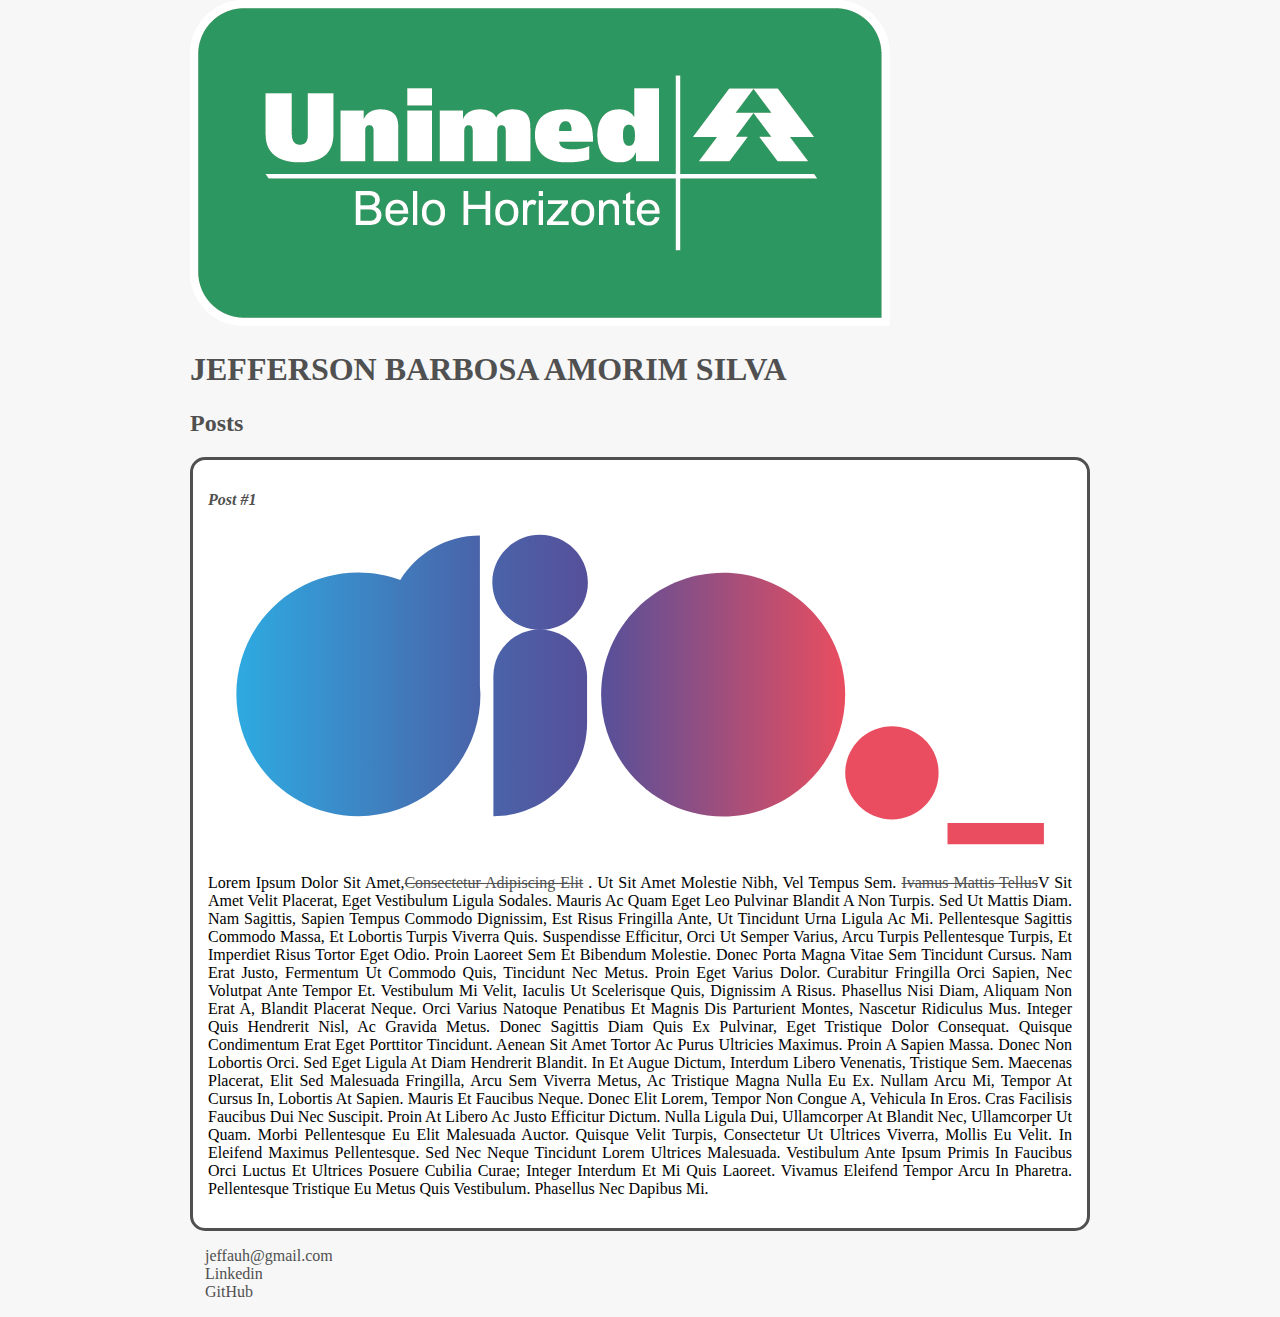
<file: Modulo 2 - Fundamentos Web com HTML e CSS/index.html>
<!DOCTYPE html>
<html>
    <head>
        <meta charset="utf-8">
        <title>Jefferson Barbosa Amorim Silva</title>
        <link rel="stylesheet" href="./css/style.css">
    </head>
    <body>
        <header>
            <img src="images\Logo_Unimed.png" alt="Logo da UnimedBH">
            <h1 id="title">Jefferson Barbosa Amorim Silva</h1>
        </header>
        <section>
            <header>
                <h2 class="subtitle">Posts</h2>
            </header>
            <article class="post">
                <header>
                    <h3 class="post_title">Post #1</h3>
                    <img src="images\logo_dio.svg" alt="Logo da DIO", class="post_img">
                </header>
            <p class="post_content">
            Lorem ipsum dolor sit amet,<a href="https://www.linkedin.com/in/jefferson-silva-78621197/",target="_blank">consectetur adipiscing elit</a> . Ut sit amet molestie nibh, vel tempus sem. <a href="mailto:jeffauh@gmail.com">ivamus mattis tellus</a>V sit amet velit placerat, eget vestibulum ligula sodales. Mauris ac quam eget leo pulvinar blandit a non turpis. Sed ut mattis diam. Nam sagittis, sapien tempus commodo dignissim, est risus fringilla ante, ut tincidunt urna ligula ac mi. Pellentesque sagittis commodo massa, et lobortis turpis viverra quis. Suspendisse efficitur, orci ut semper varius, arcu turpis pellentesque turpis, et imperdiet risus tortor eget odio. Proin laoreet sem et bibendum molestie. Donec porta magna vitae sem tincidunt cursus. Nam erat justo, fermentum ut commodo quis, tincidunt nec metus. Proin eget varius dolor. Curabitur fringilla orci sapien, nec volutpat ante tempor et. Vestibulum mi velit, iaculis ut scelerisque quis, dignissim a risus. Phasellus nisi diam, aliquam non erat a, blandit placerat neque.
            Orci varius natoque penatibus et magnis dis parturient montes, nascetur ridiculus mus. Integer quis hendrerit nisl, ac gravida metus. Donec sagittis diam quis ex pulvinar, eget tristique dolor consequat. Quisque condimentum erat eget porttitor tincidunt. Aenean sit amet tortor ac purus ultricies maximus. Proin a sapien massa. Donec non lobortis orci. Sed eget ligula at diam hendrerit blandit. In et augue dictum, interdum libero venenatis, tristique sem. Maecenas placerat, elit sed malesuada fringilla, arcu sem viverra metus, ac tristique magna nulla eu ex. Nullam arcu mi, tempor at cursus in, lobortis at sapien. Mauris et faucibus neque. Donec elit lorem, tempor non congue a, vehicula in eros.
            Cras facilisis faucibus dui nec suscipit. Proin at libero ac justo efficitur dictum. Nulla ligula dui, ullamcorper at blandit nec, ullamcorper ut quam. Morbi pellentesque eu elit malesuada auctor. Quisque velit turpis, consectetur ut ultrices viverra, mollis eu velit. In eleifend maximus pellentesque. Sed nec neque tincidunt lorem ultrices malesuada. Vestibulum ante ipsum primis in faucibus orci luctus et ultrices posuere cubilia curae; Integer interdum et mi quis laoreet. Vivamus eleifend tempor arcu in pharetra. Pellentesque tristique eu metus quis vestibulum. Phasellus nec dapibus mi.
            </p>
            </article>
        </section>
        <footer>
            <ul class="contact_list">
                <li>
                    <a href="mailto:jeffauh@gmail.com",target="_blank">jeffauh@gmail.com</a>
                </li>
                <li>
                    <a href="https://www.linkedin.com/in/jefferson-silva-78621197/",target="_blank">Linkedin</a>
                </li>
                <li>
                    <a href="https://github.com/jeffinish",target="_blank">GitHub</a>
                </li>
            </ul>
        </footer>
    </body>
</html>
</file>
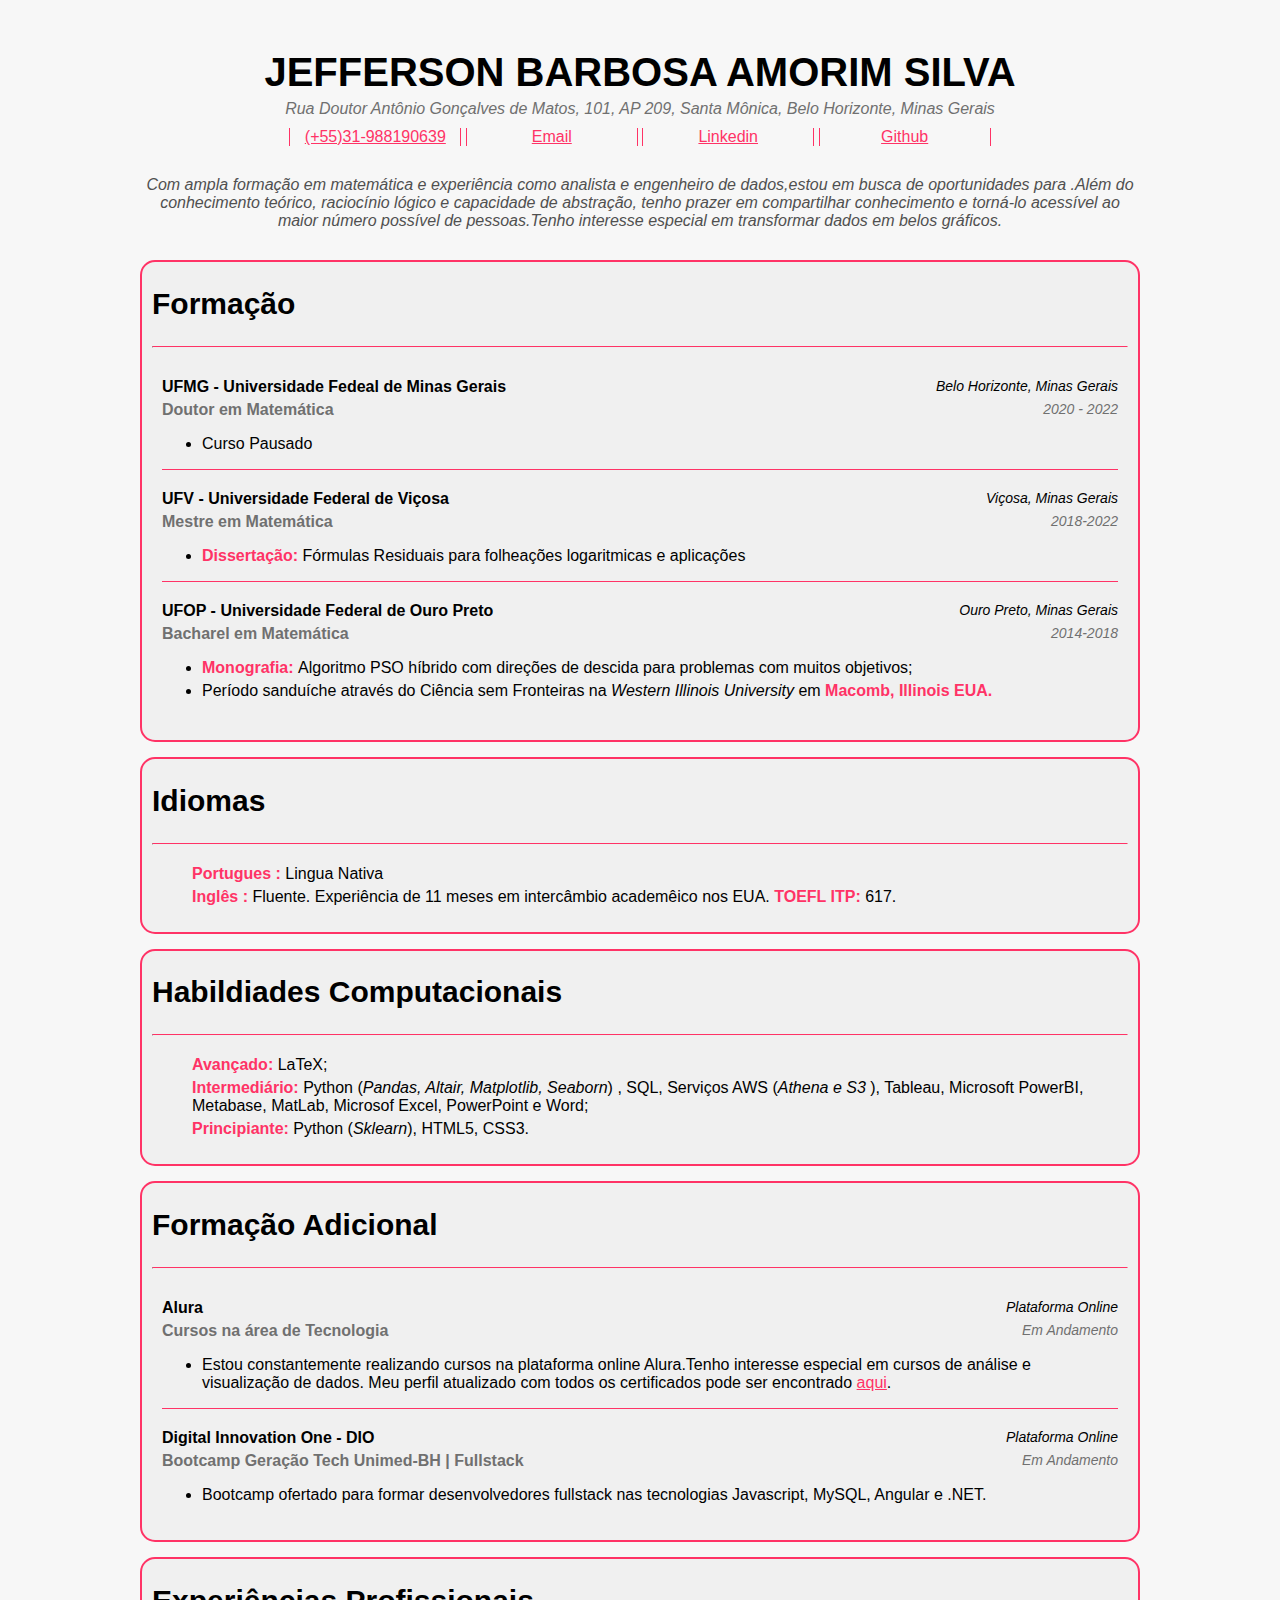
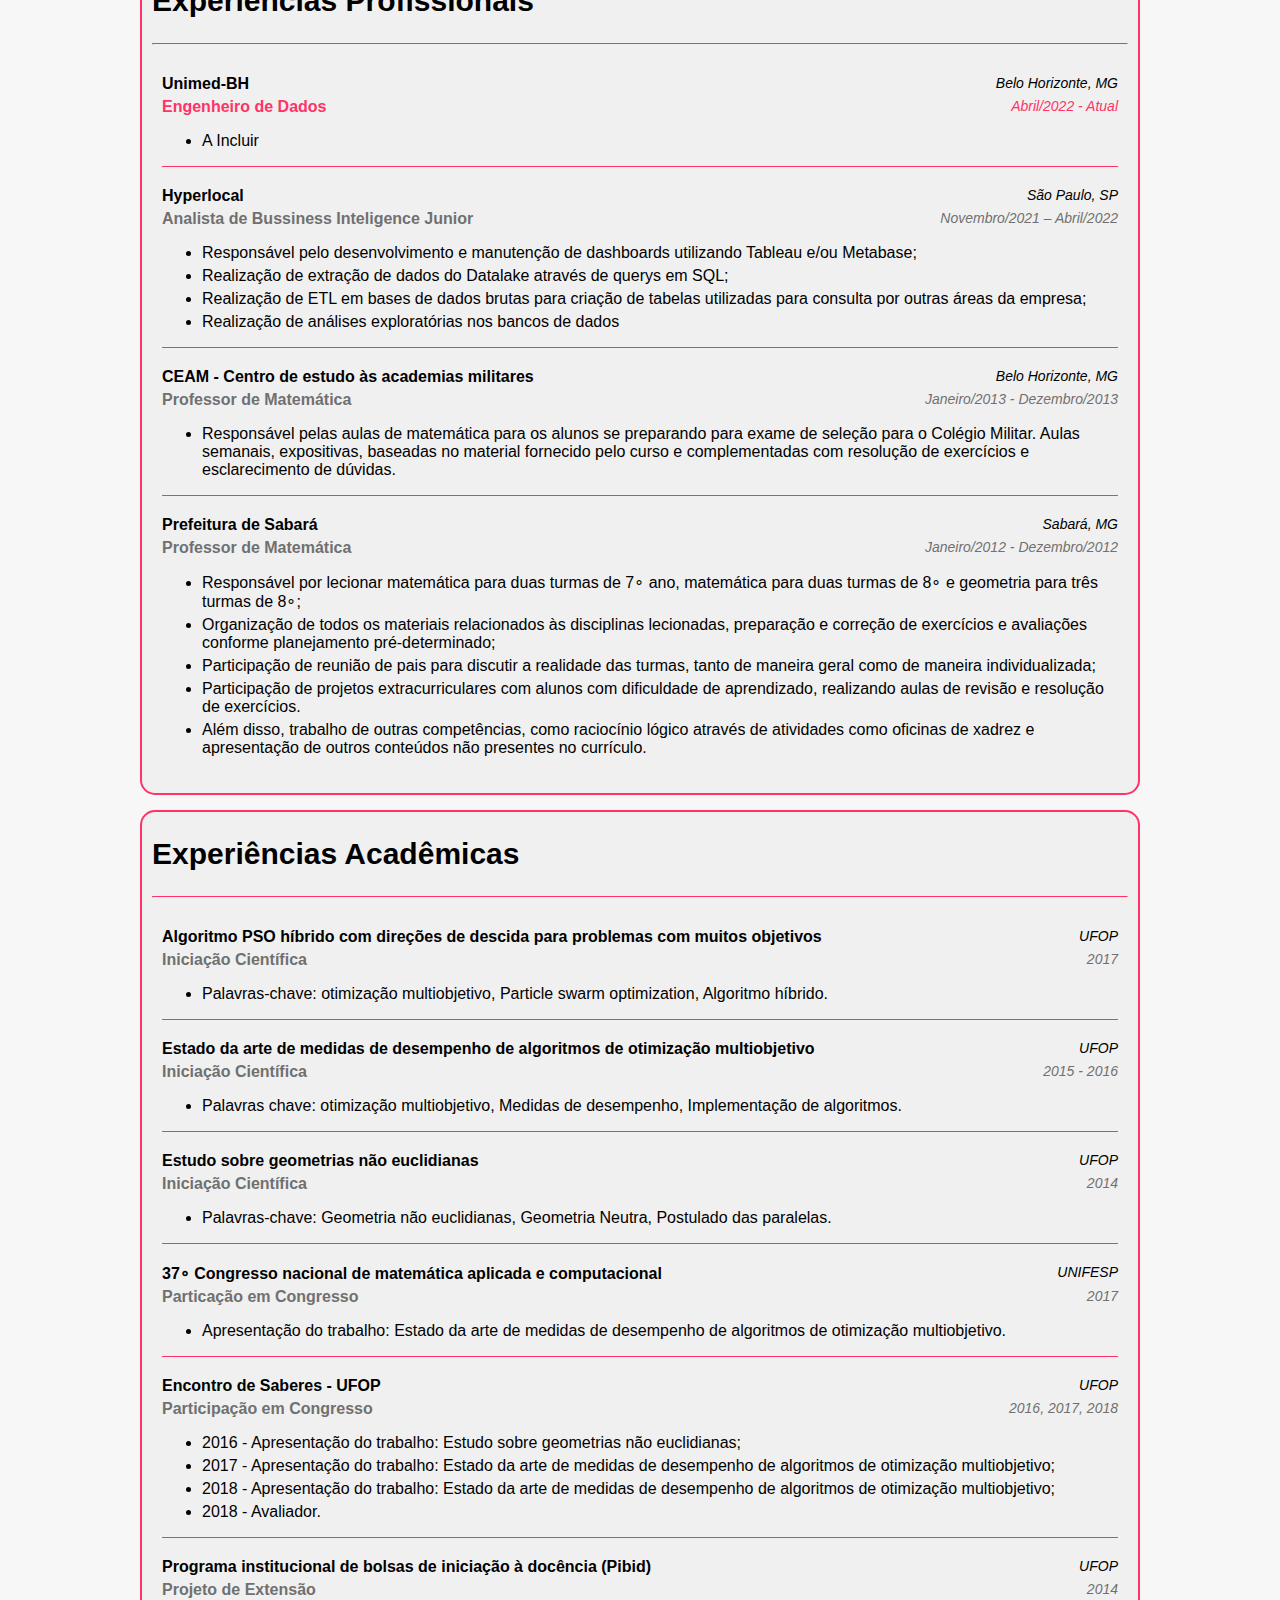
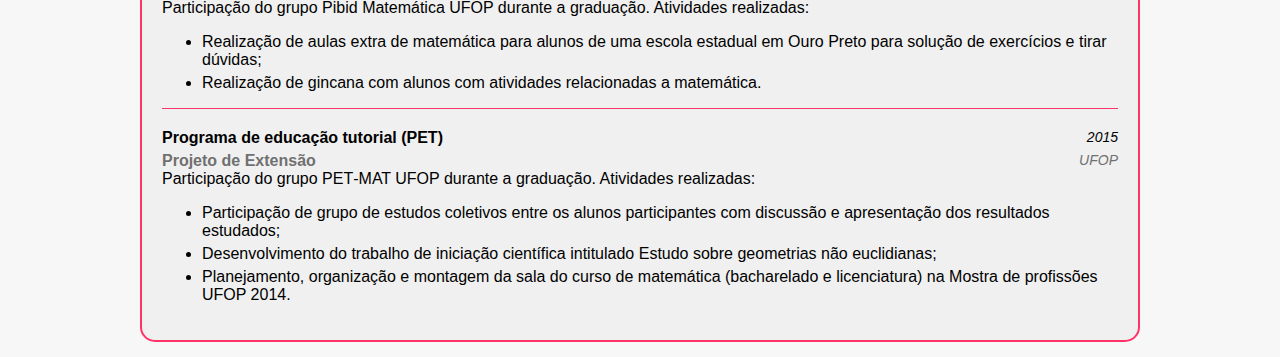
<file: Modulo 2 - Fundamentos Web com HTML e CSS/curriculo_html/index.html>
<!DOCTYPE html>
<html lang="en" dir="ltr">
    <head>
        <meta charset="utf-8">
        <title>Jefferson Barbosa Amorim Silva</title>
        <link rel="stylesheet" href="./css/master.css">
    </head>
    <body>
        <header>
            <h1 id="title"> Jefferson Barbosa Amorim Silva</h1>
            <p id="address_info"> Rua Doutor Antônio Gonçalves de Matos, 101, AP 209, Santa Mônica, Belo Horizonte, Minas Gerais</p>
            <div class="contact_info">
                <a href="tel:+5531988190639">(+55)31-988190639</a>
                <a href="<a href="mailto:jeffauh@gmail.com>Email</a>
                <a href="https://www.linkedin.com/in/jefferson-silva-78621197/",target="_blank">Linkedin</a>
                <a href="https://github.com/jeffinish",target="_blank">Github</a>
            </div>
            <p id="intro">
                Com ampla formação em matemática e experiência como analista e engenheiro de dados,estou em busca de oportunidades para .Além do conhecimento teórico, raciocínio lógico e capacidade de abstração, tenho prazer em compartilhar conhecimento e torná‑lo acessível ao maior número possível de pessoas.Tenho interesse especial em transformar dados em belos gráficos.
            </p>
        </header>

        <section>
            <h2 class='subtitle'> Formação </h2>
            <hr>
            <div class="formacao">
                <div class="item">
                    <p class='item_title'>
                        UFMG - Universidade Fedeal de Minas Gerais
                        <span class = 'float_right'> Belo Horizonte, Minas Gerais</span>
                    </p>
                    <p class='item_subtitle'>
                        Doutor em Matemática
                        <span class = 'float_right'> 2020 - 2022</span>
                    </p>
                    <ul>
                        <li>Curso Pausado</li>
                    </ul>
                </div>
                <div class="item">
                    <p class="item_title">
                        UFV - Universidade Federal de Viçosa
                        <span class = 'float_right'> Viçosa, Minas Gerais</span>
                    </p>
                    <p class="item_subtitle">
                        Mestre em Matemática
                        <span class = 'float_right'> 2018-2022</span>
                    </p>
                    <ul>
                        <li> <span class = 'enfase'> Dissertação:</span> Fórmulas Residuais para folheações logaritmicas e aplicações</li>
                    </ul>
                </div>
                <div class="item", style="border-bottom:1px;">
                    <p class="item_title">
                        UFOP - Universidade Federal de Ouro Preto
                        <span class = 'float_right'> Ouro Preto, Minas Gerais</span>
                    </p>
                    <p class="item_subtitle">
                        Bacharel em Matemática
                        <span class = 'float_right'> 2014-2018</span>
                    </p>
                    <ul>
                        <li> <span class = 'enfase'> Monografia: </span> Algoritmo PSO híbrido com direções de descida para problemas com muitos objetivos;</li>
                        <li>Período sanduíche através do Ciência sem Fronteiras na <span style='font-style:italic'>Western Illinois University </span> em  <span class = 'enfase'>Macomb, Illinois EUA.</li>
                    </ul>
                </div>
        </div>
        </section>
        <section>
            <h2 class="subtitle">Idiomas</h2>
            <hr>
            <div class="idiomas">
                <ul>
                    <li> <span class = 'enfase'> Portugues :</span> Lingua Nativa </li>
                    <li> <span class = 'enfase'> Inglês : </span> Fluente. Experiência de 11 meses em intercâmbio academêico nos EUA.  <span class = 'enfase'>TOEFL ITP: </span> 617.</li>
                </ul>
            </div>
        </section>
        <section>
            <h2 class="subtitle"> Habildiades Computacionais</h2>
            <hr>
            <div class="habilidades_computacionais">
                <ul>
                    <li><span class = 'enfase'>Avançado:</span> LaTeX;</li>
                    <li><span class = 'enfase'>Intermediário:</span> Python (<span style="font-style: italic">Pandas, Altair, Matplotlib, Seaborn</span>)
                        , SQL, Serviços AWS (<span style="font-style: italic">Athena e S3 </span>), Tableau, Microsoft PowerBI, Metabase, MatLab, Microsof Excel, PowerPoint e Word;  </li>
                    <li><span class = 'enfase'>Principiante:</span> Python (<span style="font-style: italic">Sklearn</span>), HTML5, CSS3.</li>
                </ul>
            </div>
        </section>
        <section>
            <h2 class="subtitle"> Formação Adicional</h2>
            <hr>
            <div class="formacao_adicional">
                <div class="item">
                    <p class="item_title">
                        Alura
                        <span class='float_right'> Plataforma Online</span>
                    </p>
                    <p class="item_subtitle">
                        Cursos na área de Tecnologia
                        <span class='float_right'> Em Andamento</span>
                    </p>
                    <ul>
                        <li>Estou constantemente realizando cursos na plataforma online Alura.Tenho interesse especial em cursos de análise e visualização de dados. Meu perfil atualizado com todos os certificados pode ser encontrado <a href="https://cursos.alura.com.br/user/jeffinish",target="_blank", style="color:#ff3366">aqui</a>.
                        </li>
                    </ul>
                </div>
                <p class="item_title">
                    Digital Innovation One - DIO
                    <span class='float_right'> Plataforma Online</span>
                </p>
                <p class="item_subtitle">
                    Bootcamp Geração Tech Unimed-BH | Fullstack
                    <span class='float_right'> Em Andamento</span>
                </p>
                <ul>
                    <li>Bootcamp ofertado para formar desenvolvedores fullstack nas tecnologias Javascript, MySQL, Angular e .NET.
                    </li>
            </div>
        </section>
        <section>
            <h2 class="subtitle"> Experiências Profissionais</h2>
            <hr>
            <div class="experiencias_profissionais">
                <div class="item">
                    <p class="item_title">
                        Unimed-BH
                        <span class='float_right'> Belo Horizonte, MG</span>
                    </p>
                    <p class="item_subtitle", style="color:#ff3366">
                        Engenheiro de Dados
                        <span class='float_right'> Abril/2022 - Atual</span>
                    </p>
                    <ul>
                        <li>A Incluir
                        </li>
                    </ul>
                </div>
                <div class="item">
                    <p class="item_title">
                        Hyperlocal
                        <span class='float_right'>São Paulo, SP</span>
                    </p>
                    <p class="item_subtitle">
                        Analista de Bussiness Inteligence Junior
                        <span class='float_right'> Novembro/2021 – Abril/2022</span>
                    </p>
                    <ul>
                        <li> Responsável pelo desenvolvimento e manutenção de dashboards utilizando Tableau e/ou Metabase;</li>
                        <li> Realização de extração de dados do Datalake através de querys em SQL;</li>
                        <li> Realização de ETL em bases de dados brutas para criação de tabelas utilizadas para consulta por outras áreas da empresa;</li>
                        <li> Realização de análises exploratórias nos bancos de dados</li>
                    </ul>
                </div>
                <div class="item">
                    <p class="item_title">
                        CEAM - Centro de estudo às academias militares
                        <span class='float_right'> Belo Horizonte, MG</span>
                    </p>
                    <p class="item_subtitle">
                        Professor de Matemática
                        <span class='float_right'> Janeiro/2013 - Dezembro/2013</span>
                    </p>
                    <ul>
                        <li>Responsável pelas aulas de matemática para os alunos se preparando para exame de seleção para o Colégio Militar. Aulas semanais, expositivas, baseadas no material fornecido pelo curso e complementadas com resolução de exercícios e esclarecimento de dúvidas.
                        </li>
                    </ul>
                </div>

                <p class="item_title">
                    Prefeitura de Sabará
                    <span class='float_right'> Sabará, MG</span>
                </p>
                <p class="item_subtitle">
                    Professor de Matemática
                    <span class='float_right'>Janeiro/2012 - Dezembro/2012</span>
                </p>
                <ul>
                    <li> Responsável por lecionar matemática para duas turmas de 7∘ ano, matemática para duas turmas de 8∘ e geometria para três turmas de 8∘;</li>
                    <li> Organização de todos os materiais relacionados às disciplinas lecionadas, preparação e correção de exercícios e avaliações conforme planejamento pré‑determinado;</li>
                    <li>Participação de reunião de pais para discutir a realidade das turmas, tanto de maneira geral como de maneira individualizada;</li>
                    <li>Participação de projetos extracurriculares com alunos com dificuldade de aprendizado, realizando aulas de revisão e resolução de exercícios.</li>
                    <li>Além disso, trabalho de outras competências, como raciocínio lógico através de atividades como oficinas de xadrez e apresentação de outros conteúdos não presentes no currículo.
                    </li>
                </ul>
            </div>
        </section>
        <section>
            <h2 class="subtitle"> Experiências Acadêmicas</h2>
            <hr>
            <div class='experiencias_academicas'>
                <div class="item">
                    <p class="item_title">
                        Algoritmo PSO híbrido com direções de descida para problemas com muitos objetivos
                        <span class='float_right'> UFOP </span>
                    </p>
                    <p class="item_subtitle">
                        Iniciação Científica
                        <span class='float_right'>2017</span>
                    </p>
                    <ul>
                        <li>Palavras‑chave: otimização multiobjetivo, Particle swarm optimization, Algoritmo híbrido.</li>
                    </ul>
                </div>
                <div class="item">
                    <P class="item_title">
                        Estado da arte de medidas de desempenho de algoritmos de otimização multiobjetivo
                        <span class='float_right'>UFOP </span>
                    </p>
                    <p class="item_subtitle">
                        Iniciação Científica
                        <span class='float_right'>2015 ‑ 2016</span>
                    </p>
                    <ul>
                        <li>Palavras chave: otimização multiobjetivo, Medidas de desempenho, Implementação de algoritmos.</li>
                    </ul>
                </div>
                <div class="item">
                    <p class="item_title">
                        Estudo sobre geometrias não euclidianas
                        <span class='float_right'>UFOP</span>
                    </p>
                    <p class="item_subtitle">
                        Iniciação Científica
                        <span class='float_right'>2014 </span>
                    </p>
                    <ul>
                        <li>Palavras‑chave: Geometria não euclidianas, Geometria Neutra, Postulado das paralelas.</li>
                    </ul>
                </div>
                <p class="item_title">
                    37∘ Congresso nacional de matemática aplicada e computacional
                    <span class='float_right'> UNIFESP </span>
                </p>
                <div class="item">
                    <p class="item_subtitle">
                        Particação em Congresso
                        <span class='float_right'>2017 </span>
                    </p>
                    <ul>
                        <li> Apresentação do trabalho: Estado da arte de medidas de desempenho de algoritmos de otimização multiobjetivo.</li>
                    </ul>
                </div>
                <div class="item">
                    <p class="item_title">
                        Encontro de Saberes ‑ UFOP
                        <span class='float_right'>UFOP </span>
                    </p>
                    <p class="item_subtitle">
                        Participação em Congresso
                        <span class='float_right'> 2016, 2017, 2018 </span>
                    </p>
                    <ul>
                        <li> 2016 ‑ Apresentação do trabalho: Estudo sobre geometrias não euclidianas; </li>
                        <li> 2017 ‑ Apresentação do trabalho: Estado da arte de medidas de desempenho de algoritmos de otimização multiobjetivo;</li>
                        <li> 2018 ‑ Apresentação do trabalho: Estado da arte de medidas de desempenho de algoritmos de otimização multiobjetivo;</li>
                        <li> 2018 ‑ Avaliador.</li>
                    </ul>
                </div>
                <div class="item">
                    <p class="item_title">
                        Programa institucional de bolsas de iniciação à docência (Pibid)
                        <span class='float_right'> UFOP </span>
                    </p>
                    <p class="item_subtitle">
                        Projeto de Extensão
                        <span class='float_right'> 2014 </span>
                    </p>
                    Participação do grupo Pibid Matemática UFOP durante a graduação. Atividades realizadas:
                    <ul>
                        <li> Realização de aulas extra de matemática para alunos de uma escola estadual em Ouro Preto para solução de exercícios e tirar dúvidas; </li>
                        <li> Realização de gincana com alunos com atividades relacionadas a matemática. </li>
                    </ul>
                </div>
                <div class="">
                    <p class="item_title">
                        Programa de educação tutorial (PET)
                        <span class='float_right'> 2015 </span>
                    </p>
                    <p class="item_subtitle">
                        Projeto de Extensão
                        <span class='float_right'>UFOP </span>
                    </p>
                    Participação do grupo PET‑MAT UFOP durante a graduação. Atividades realizadas:
                    <ul>
                        <li> Participação de grupo de estudos coletivos entre os alunos participantes com discussão e apresentação dos resultados estudados; </li>
                        <li> Desenvolvimento do trabalho de iniciação científica intitulado Estudo sobre geometrias não euclidianas; </li>
                        <li> Planejamento, organização e montagem da sala do curso de matemática (bacharelado e licenciatura) na Mostra de profissões UFOP 2014.</li>
                    </ul>
                </div>
            </div>
        </section>
    </body>
</html>
</file>
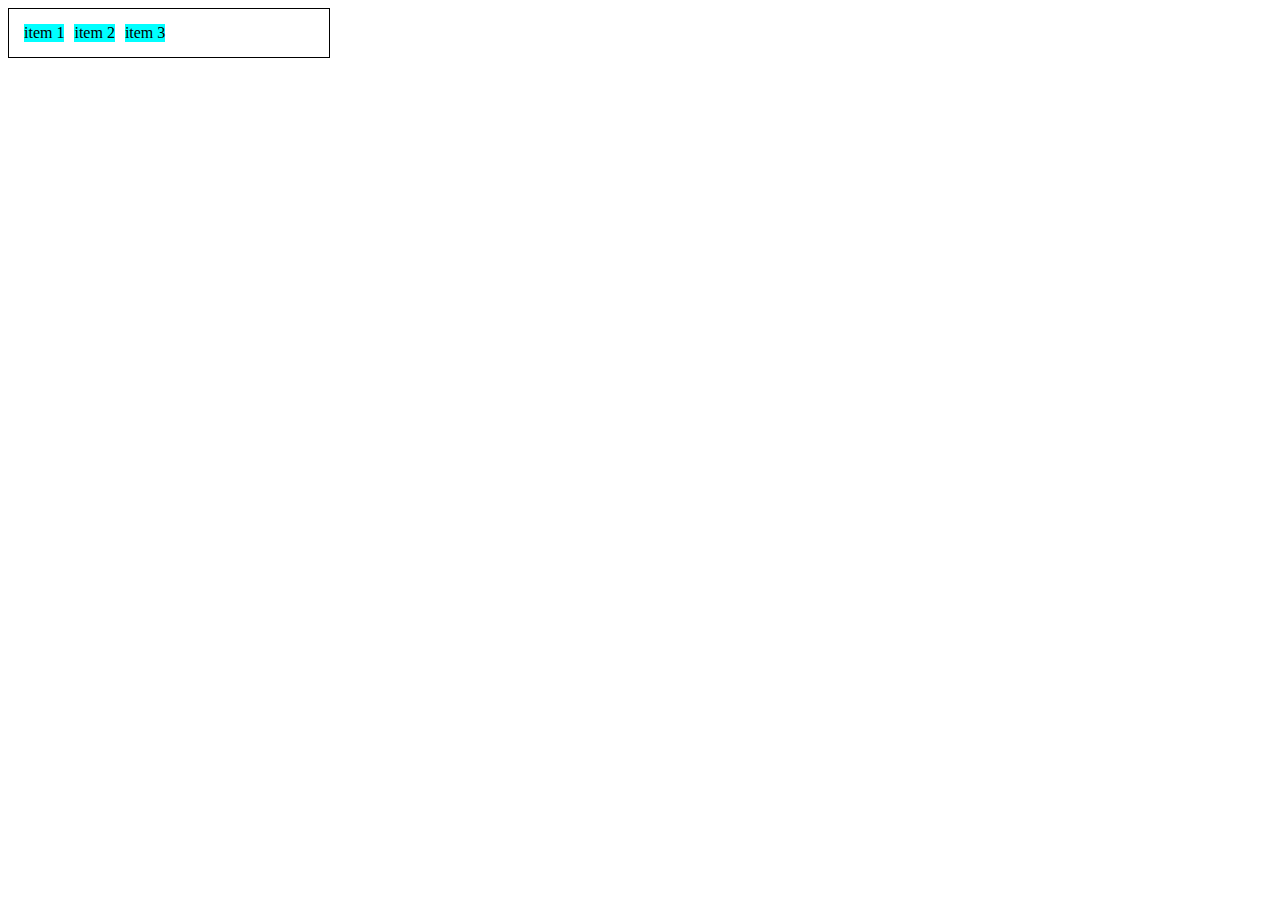
<file: Modulo 2 - Fundamentos Web com HTML e CSS/Curso 03 - Introducao ao Flexbox em CSS/0-display-flex.html>
<!DOCTYPE html>
<html lang="en" dir="ltr">
    <head>
        <meta charset="utf-8">
        <title>Fundamentos - Display Flex</title>
        <style>
            .flex{
                max-width:300px;
                padding:10px;
                border:1px solid black;
                display: flex;
            }
            .item{
                background-color:aqua;
                margin:5px;
            }
        </style>
    </head>
    <body>
        <div class="flex">
            <div class="item">item 1</div>
            <div class="item">item 2</div>
            <div class="item">item 3</div>
        </div>
    </body>
</html>
</file>
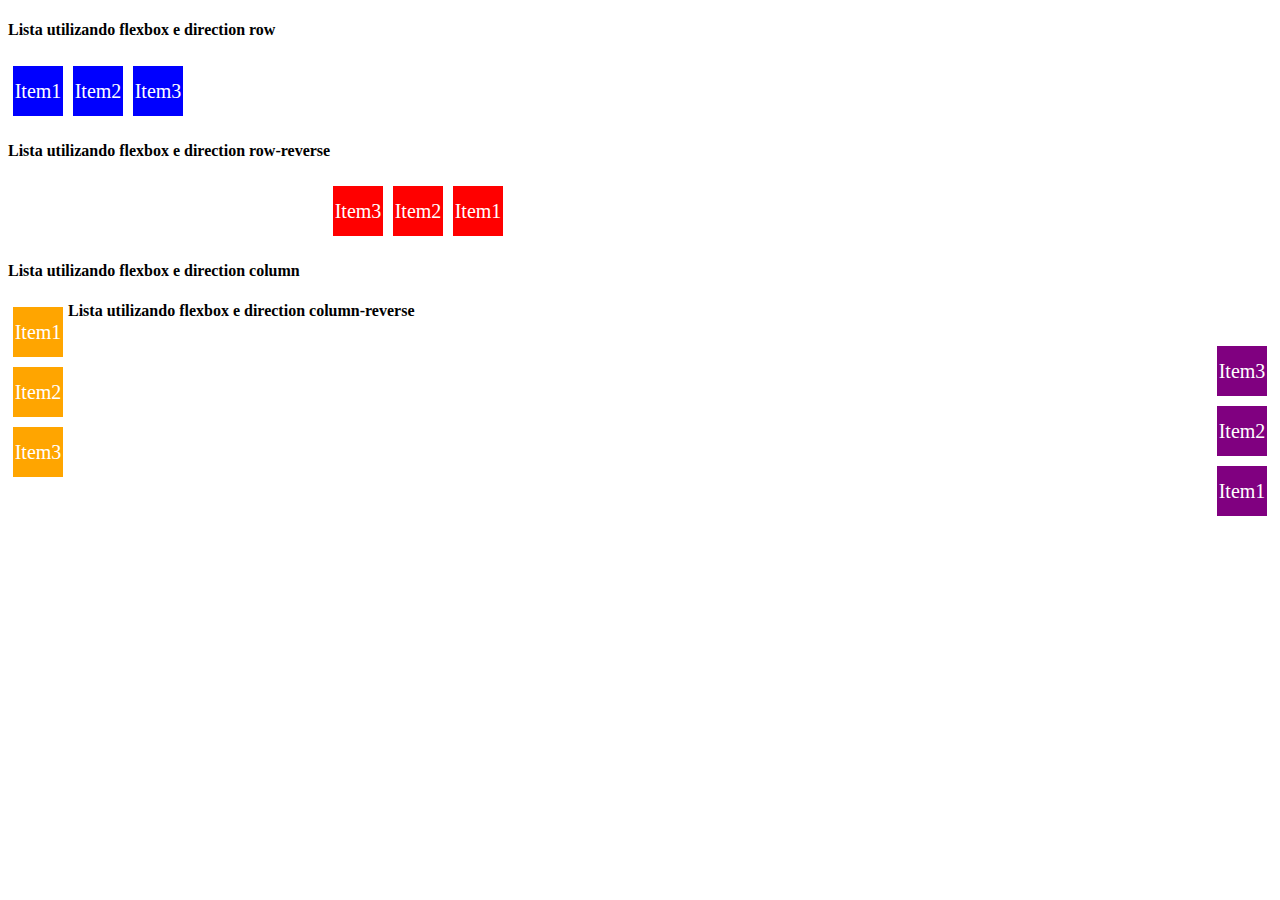
<file: Modulo 2 - Fundamentos Web com HTML e CSS/Curso 03 - Introducao ao Flexbox em CSS/1-flex-direction.html>
<!DOCTYPE html>
<html lang="en" dir="ltr">
    <head>
        <meta charset="utf-8">
        <title>Fundamentos - Flex Direction</title>
        <style>
            .flex-container{
                margin:0;
                padding:0;
                display:flex;
                list-style:none;
                max-width:500px
            }
            .flex-item{
                background:blue;
                height:50px;
                width:50px;
                line-height:50px;
                font-size:20px;
                color:white;
                text-align:center;
                margin:5px;
            }

            .row{
                flex-direction:row;
            }

            .row-reverse{
                flex-direction:row-reverse;
            }
            .row-reverse li{
                background:red;
            }

            .column{
                float:left;
                flex-direction:column;
            }

            .column li{
                background:orange
            }

            .column-reverse{
                float:right;
                flex-direction:column-reverse
            }

            .column-reverse li{
                background:purple
            }
        </style>
    </head>
    <body>
        <h4>Lista utilizando flexbox e direction row</h4>
        <ul class="flex-container row">
            <li class="flex-item">Item1</li>
            <li class="flex-item">Item2</li>
            <li class="flex-item">Item3</li>
        </ul>

        <h4>Lista utilizando flexbox e direction row-reverse</h4>
        <ul class="flex-container row-reverse">
            <li class="flex-item">Item1</li>
            <li class="flex-item">Item2</li>
            <li class="flex-item">Item3</li>
        </ul>

        <h4>Lista utilizando flexbox e direction column</h4>
        <ul class="flex-container column">
            <li class="flex-item">Item1</li>
            <li class="flex-item">Item2</li>
            <li class="flex-item">Item3</li>
        </ul>

        <h4>Lista utilizando flexbox e direction column-reverse</h4>
        <ul class="flex-container column-reverse">
            <li class="flex-item">Item1</li>
            <li class="flex-item">Item2</li>
            <li class="flex-item">Item3</li>
        </ul>
    </body>
</html>
</file>
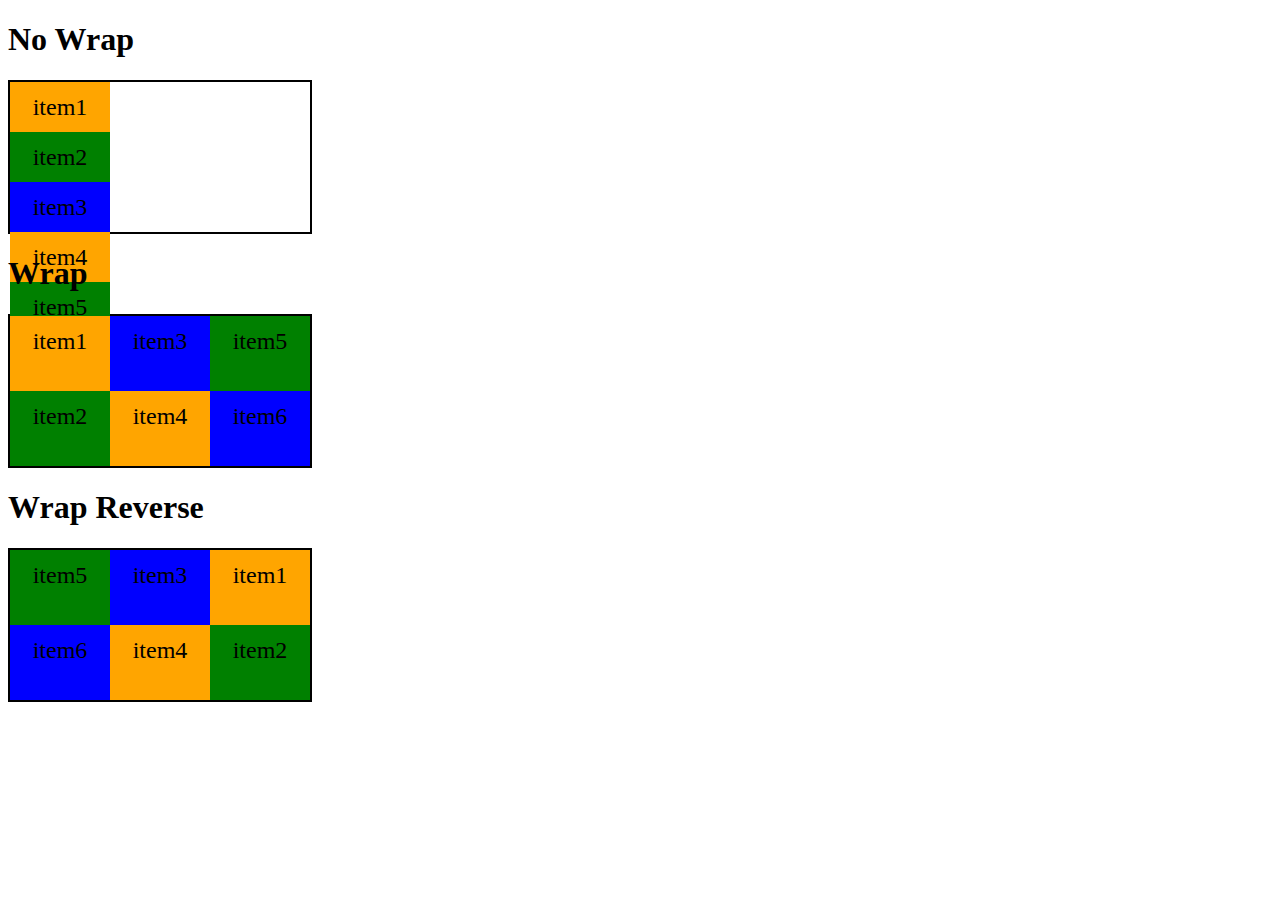
<file: Modulo 2 - Fundamentos Web com HTML e CSS/Curso 03 - Introducao ao Flexbox em CSS/3-flex-wrap.html>
<!DOCTYPE html>
<html lang="en" dir="ltr">
    <head>
        <meta charset="utf-8">
        <title>Fundamentos - flex wrap</title>
        <style>
            .flex-container {
                display: flex;
                flex-direction: column;
                height: 150px;
                border: 2px solid black;
                max-width:300px;
            }

            .item{
                font-size:24px;
                height:50%;
                text-align: center;
                width:100px;
                min-width: 100px;
                line-height:50px;
            }

            .nowrap {
                flex-wrap:nowrap;
            }

            .wrap {
                flex-wrap:wrap;
            }

            .wrap-reverse{
                flex-wrap:wrap-reverse;
            }
            .blue {
                background-color:blue;
            }

            .green {
                background-color:green;
            }

            .orange {
                background-color:orange;
            }
        </style>
    </head>
    <body>
        <h1> No Wrap</h1>

        <div class="flex-container nowrap">
            <div class="item orange">item1</div>
            <div class="item green">item2</div>
            <div class="item blue">item3</div>
            <div class="item orange">item4</div>
            <div class="item green">item5</div>
            <div class="item blue">item6</div>
        </div>

        <h1> Wrap</h1>
        <div class="flex-container wrap">
            <div class="item orange">item1</div>
            <div class="item green">item2</div>
            <div class="item blue">item3</div>
            <div class="item orange">item4</div>
            <div class="item green">item5</div>
            <div class="item blue">item6</div>
        </div>

        <h1> Wrap Reverse</h1>
        <div class="flex-container wrap-reverse">
            <div class="item orange">item1</div>
            <div class="item green">item2</div>
            <div class="item blue">item3</div>
            <div class="item orange">item4</div>
            <div class="item green">item5</div>
            <div class="item blue">item6</div>
        </div>
    </body>
</html>
</file>
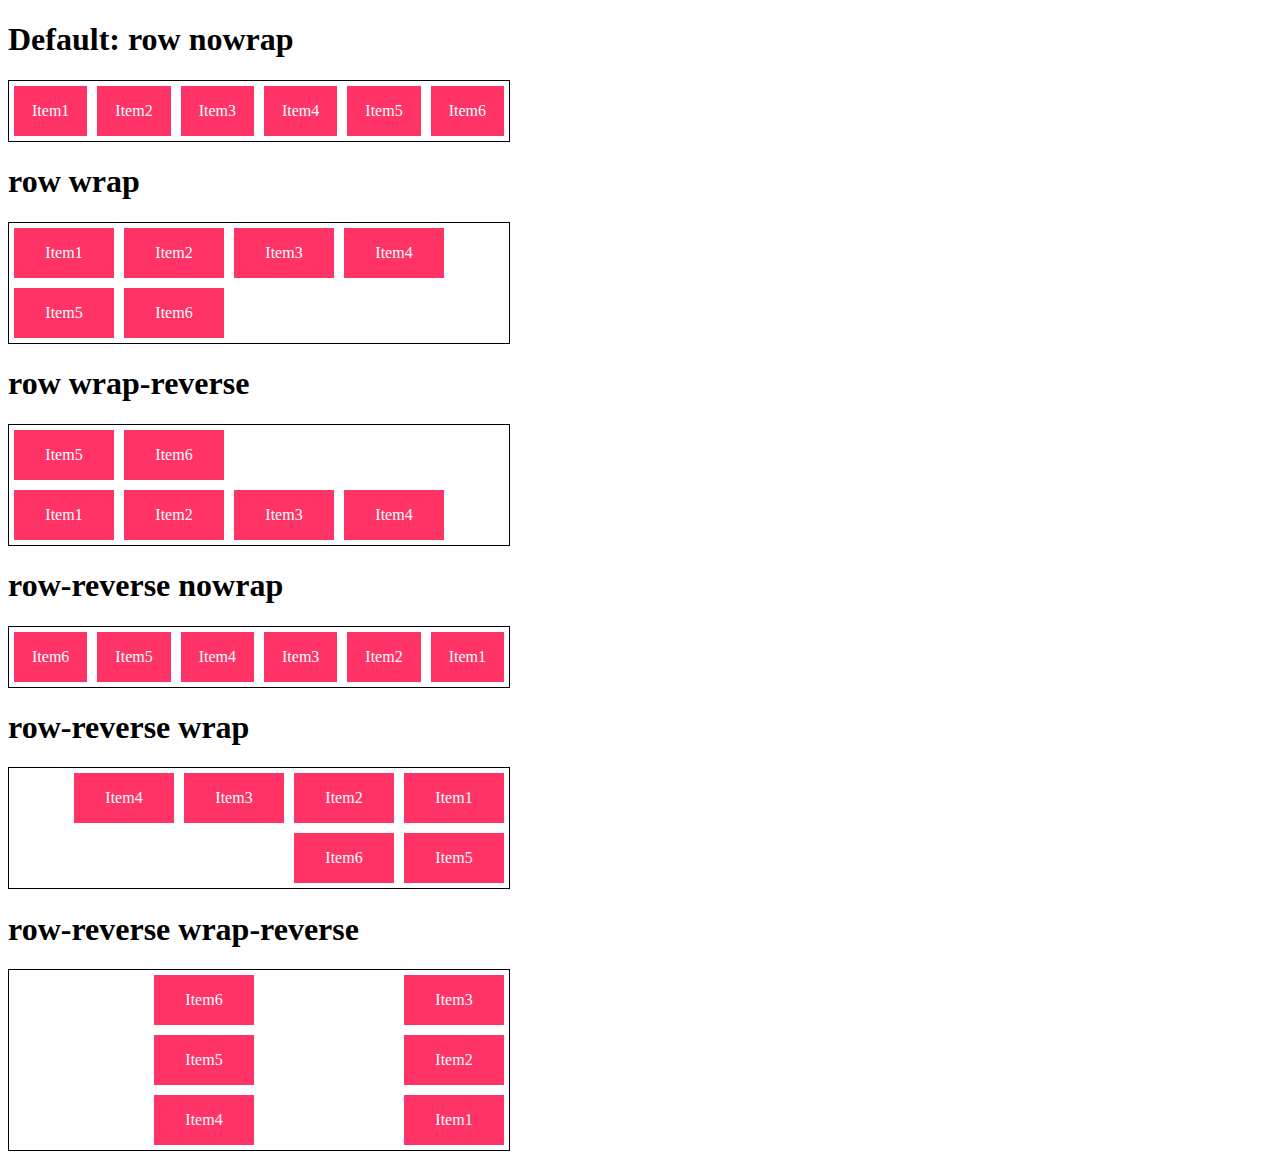
<file: Modulo 2 - Fundamentos Web com HTML e CSS/Curso 03 - Introducao ao Flexbox em CSS/4-flex-flow.html>
<!DOCTYPE html>
<html lang="en" dir="ltr">
    <head>
        <meta charset="utf-8">
        <title>Fundamentos - Flex Flow</title>
        <style>
            .flex-container{
                display:flex;
                border: 1px solid black;
                max-width:500px;
                max-height:200px;
            }

            .default{
                flex-flow: row nowrap;
            }

            .wrap{
                flex-flow: row wrap;
            }

            .wrap-reverse{
                flex-flow: row wrap-reverse;
            }

            .r-nowrap{
                flex-flow: row-reverse nowrap;
            }

            .r-wrap{
                flex-flow: row-reverse wrap;
            }

            .r-reverse{
                flex-flow: column-reverse wrap-reverse;
            }

            .item{
                background-color:#ff3366;
                margin:5px;
                color:white;
                text-align:center;
                width:100px;
                height:50px;
                line-height:50px;
            }
        </style>
    </head>
    <body>
        <h1>Default: row nowrap</h1>
        <div class="flex-container default">
            <div class="item">Item1</div>
            <div class="item">Item2</div>
            <div class="item">Item3</div>
            <div class="item">Item4</div>
            <div class="item">Item5</div>
            <div class="item">Item6</div>
        </div>

        <h1>row wrap</h1>
        <div class="flex-container wrap">
            <div class="item">Item1</div>
            <div class="item">Item2</div>
            <div class="item">Item3</div>
            <div class="item">Item4</div>
            <div class="item">Item5</div>
            <div class="item">Item6</div>
        </div>

        <h1>row wrap-reverse</h1>
        <div class="flex-container wrap-reverse">
            <div class="item">Item1</div>
            <div class="item">Item2</div>
            <div class="item">Item3</div>
            <div class="item">Item4</div>
            <div class="item">Item5</div>
            <div class="item">Item6</div>
        </div>

        <h1> row-reverse nowrap</h1>
        <div class="flex-container r-nowrap">
            <div class="item">Item1</div>
            <div class="item">Item2</div>
            <div class="item">Item3</div>
            <div class="item">Item4</div>
            <div class="item">Item5</div>
            <div class="item">Item6</div>
        </div>

        <h1>row-reverse wrap</h1>
        <div class="flex-container r-wrap">
            <div class="item">Item1</div>
            <div class="item">Item2</div>
            <div class="item">Item3</div>
            <div class="item">Item4</div>
            <div class="item">Item5</div>
            <div class="item">Item6</div>
        </div>

        <h1>row-reverse wrap-reverse</h1>
        <div class="flex-container r-reverse">
            <div class="item">Item1</div>
            <div class="item">Item2</div>
            <div class="item">Item3</div>
            <div class="item">Item4</div>
            <div class="item">Item5</div>
            <div class="item">Item6</div>
        </div>
    </body>
</html>
</file>
<file: Modulo 2 - Fundamentos Web com HTML e CSS/css/style.css>
body {
    background: #f7f7f7;
    font-family: verdana;
    max-width: 900px;
    margin: auto;
}

#title, .subtitle, .post_title{
    color: #505050;
}

#title {
    font-size: :40px;
    text-transform: uppercase;
}

a {
    text-decoration: line-through;
    color: #505050;
}

.post_title{
    font-size: 16px;
    font-style: italic;
    margin: :0;
    margin-bottom: 15px;
}

.post{
    background: #fff;
    padding: 15px;
    border: 3px solid #505050;
    margin-bottom: : 15px;
    border-radius: 15px
}

.post_content{
    margin: 0;
    margin-bottom: 15px;
    text-transform: capitalize;
    text-align: justify;
}

.post_img{
    margin: 0;
    margin-bottom: 15px;
    width: 100%
}

.contact_list{
    list-style-type: none;
    padding-left: 15px;
}

.contact_list li a {
    text-decoration: none;
}
</file>
<file: Modulo 2 - Fundamentos Web com HTML e CSS/curriculo_html/css/master.css>
body {
    background: #f7f7f7;
    font-family: Arial, Helvetica;
    max-width: 1000px;
    margin: auto;
}

#title {
    font-size: 40px;
    text-transform: uppercase;
    text-align: center;
    margin-top: 50px;
    margin-bottom: 5px;
}

#address_info {
    color: #707070;
    text-align: center;
    font-style: italic;
    margin:0;
    margin-bottom: 10px;
}

.contact_info {
  width: 100%;
  text-align: center;
  margin-bottom: 30px;
}

.contact_info a {
    color:#ff3366;
    float: center;
    display: inline-block;
    width: 17%;
    border-left: 1px solid;
    border-right: 1px solid;
}

#intro {
    color: #505050;
    font-style: italic;
    text-align: center;
    margin-bottom:30px;
}

section {
    border: 2px solid #ff3366;
    background:#f0f0f0;
    border-radius: 15px;
    padding: 10px;
    padding-top:0px;
    margin-bottom: 15px;
}

.formacao, .formacao_adicional, .experiencias_profissionais, .experiencias_academicas {
    padding: 10px;
}

hr {
    margin-bottom:20px;
    border-top: 1px solid #ff3366;
}

.item_title {
    font-weight:bold;
    padding:0;
    margin: 0;
    margin-bottom:5px;
}

.item_subtitle {
    margin:0;
    padding:0;
    color: #707070;
    font-weight:bold;
}

.float_right {
    float:right;
    font-style:italic;
    font-weight:normal;
    font-size:14px;
}

.item {
    border-bottom: 1px #ff3366 solid;
    margin-bottom:20px;
}

.subtitle {
    font-size: 30px;
}

.idiomas ul, .habilidades_computacionais ul {
    list-style: none;
}

li {
    margin-bottom:5px;
}

.enfase {
    font-weight:bold;
    color: #ff3366;
}
</file>
